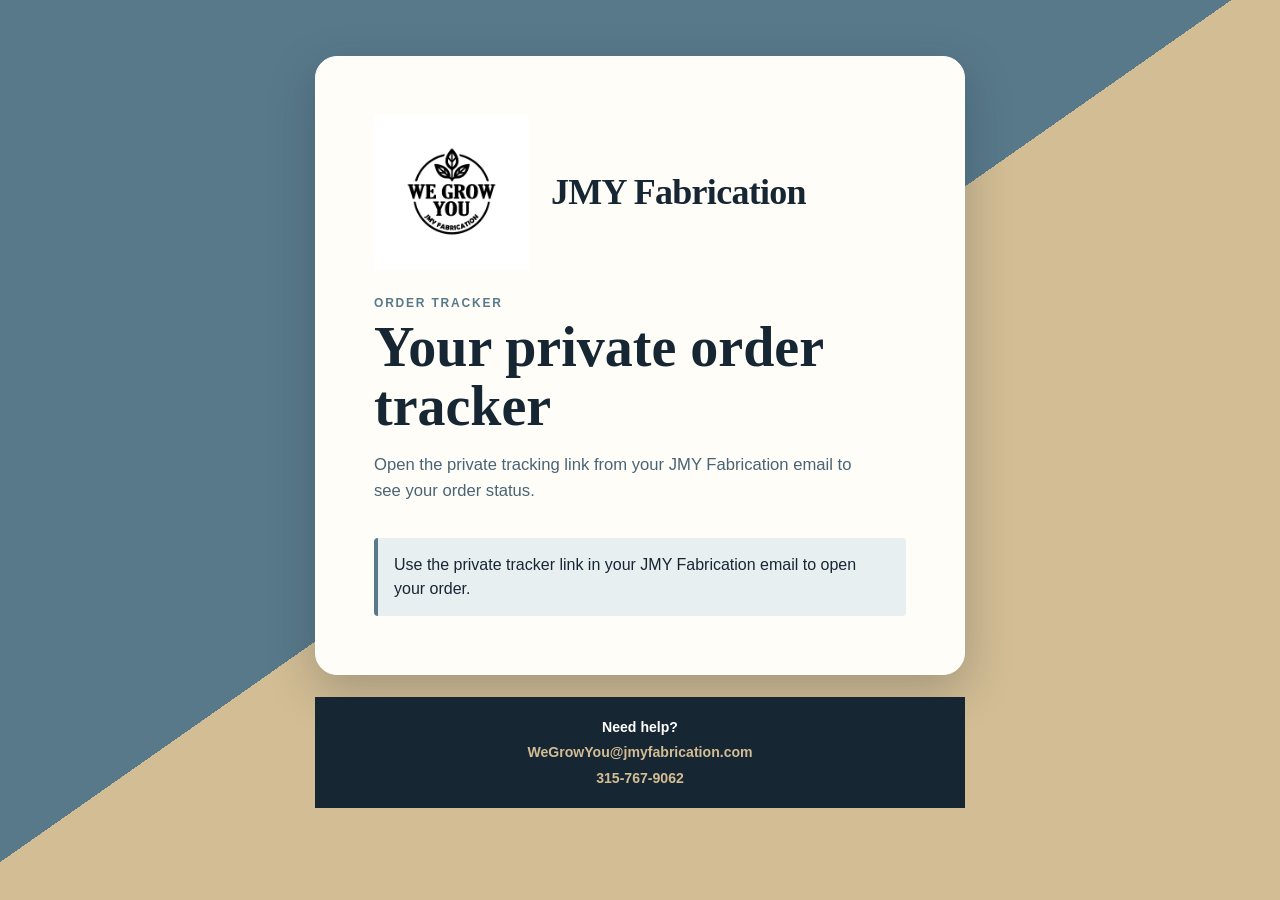
<file: index.html>
<!doctype html>
<html lang="en">
<head>
  <meta charset="UTF-8">
  <meta http-equiv="Content-Security-Policy" content="default-src 'self'; connect-src 'self' https://nuugxlkvqfnesvxkctaj.supabase.co; img-src 'self' data:; style-src 'self'; script-src 'self'; object-src 'none'; base-uri 'none'; form-action 'none'; upgrade-insecure-requests">
  <meta name="referrer" content="no-referrer">
  <meta name="robots" content="noindex, nofollow, noarchive">
  <meta name="viewport" content="width=device-width, initial-scale=1.0">
  <title>Track Your Order | JMY</title>
  <link rel="stylesheet" href="styles.css">
  <link rel="stylesheet" href="enhancements.css">
  <link rel="stylesheet" href="brand-lockup.css">
  <link rel="stylesheet" href="rewards.css?v=20260901">
</head>
<body>
  <main class="page-shell">
    <section class="tracker-card" aria-labelledby="page-title">
      <div class="brand-lockup"><img class="brand-logo" src="email-logo.jpg" alt="We Grow You"><span class="brand-name">JMY Fabrication</span></div>
      <p class="eyebrow">Order tracker</p>
      <h1 id="page-title">Your private order tracker</h1>
      <p class="intro">Open the private tracking link from your JMY Fabrication email to see your order status.</p>
      <section id="message" class="message" aria-live="polite" hidden></section>
      <section id="result" class="order-result" aria-live="polite" hidden>
        <div class="result-heading"><p class="eyebrow">Order details</p><span id="status-badge" class="status-badge"></span></div>
        <dl class="order-details">
          <div><dt>Order number</dt><dd id="result-order-number"></dd></div>
          <div><dt id="fulfillment-label">Estimated shipping date</dt><dd id="result-fulfillment-date"></dd></div>
          <div id="tracking-row" hidden><dt>Tracking number</dt><dd><a id="tracking-link" target="_blank" rel="noopener noreferrer"></a></dd></div>
        </dl>
        <p id="status-note" class="status-note"></p>
      </section>
      <section id="rewards-result" class="rewards-result" aria-live="polite" hidden>
        <p class="eyebrow">Private rewards tally</p>
        <h1 id="rewards-organization"></h1>
        <p class="intro rewards-intro">This page reflects the latest rewards information published by JMY Fabrication.</p>
        <div class="rewards-summary">
          <div><span>Store rewards earned</span><strong id="rewards-store-earned"></strong><small id="rewards-lifetime-pieces"></small></div>
          <div><span>Referral rewards earned</span><strong id="rewards-referral-earned"></strong><small id="rewards-referral-pieces"></small></div>
          <div><span>Rewards used</span><strong id="rewards-used"></strong></div>
          <div class="rewards-available"><span>Available rewards balance</span><strong id="rewards-available"></strong></div>
        </div>
        <h2>Rewards-use history</h2>
        <div id="rewards-transactions" class="rewards-transactions"></div>
        <p id="rewards-updated" class="status-note"></p>
      </section>
    </section>
    <footer class="support">
      <p>Need help?</p>
      <p><a href="mailto:WeGrowYou@jmyfabrication.com">WeGrowYou@jmyfabrication.com</a></p>
      <p><a href="tel:+13157679062">315-767-9062</a></p>
    </footer>
  </main>
  <script src="supabase-config.js"></script>
  <script src="secure-tracker.js?v=20260901-rewards"></script>
  <script src="rewards-tracker.js?v=20260901-2"></script>
</body>
</html>
</file>
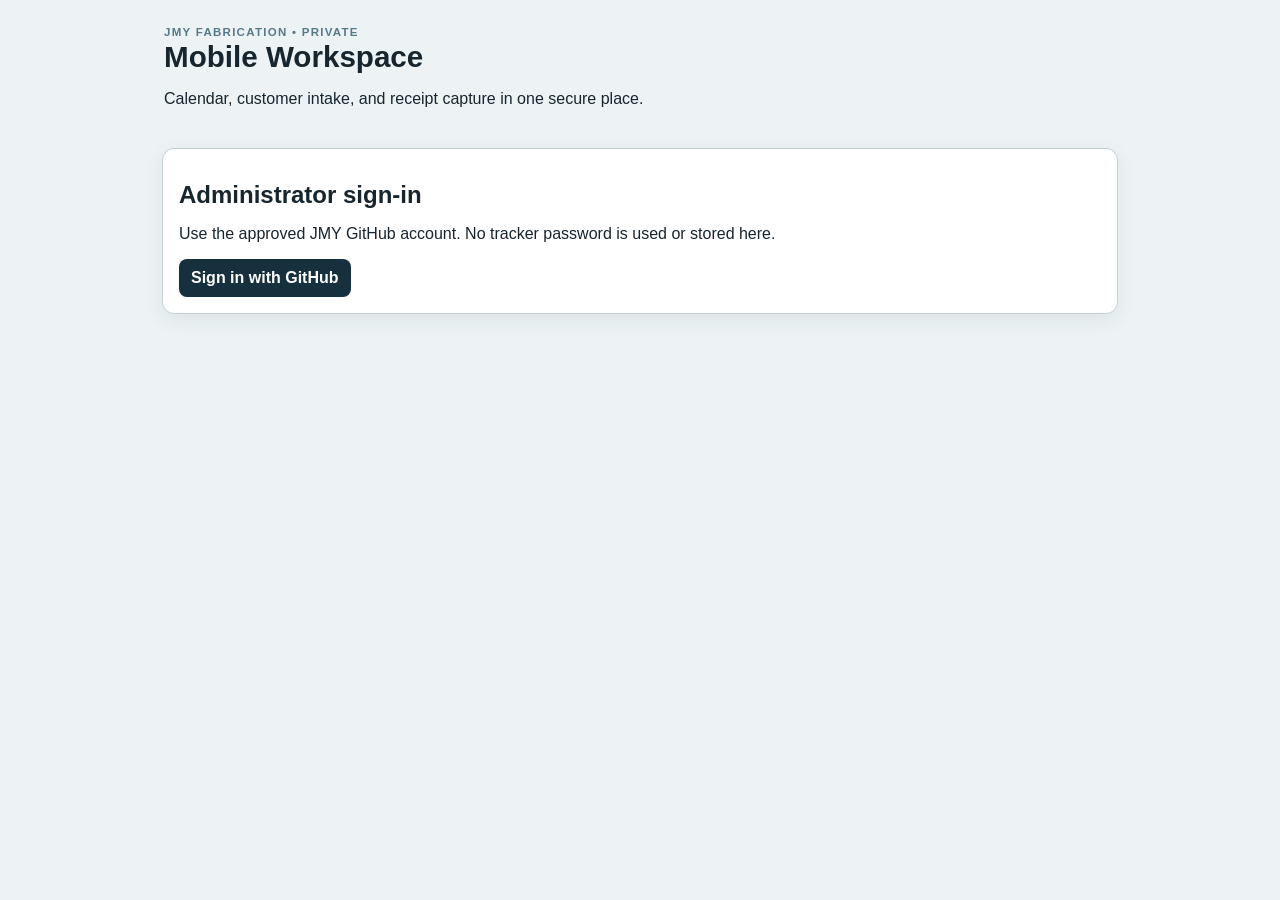
<file: mobile-calendar/index.html>
<!doctype html>
<html lang="en">
<head>
  <meta charset="UTF-8">
  <meta name="viewport" content="width=device-width,initial-scale=1">
  <meta name="referrer" content="no-referrer">
  <meta http-equiv="Content-Security-Policy" content="default-src 'self'; connect-src https://nuugxlkvqfnesvxkctaj.supabase.co; style-src 'self'; script-src 'self'; img-src 'self' data:; object-src 'none'; base-uri 'none'; form-action 'self' https://nuugxlkvqfnesvxkctaj.supabase.co; frame-ancestors 'none'">
  <title>JMY Mobile Workspace</title>
  <link rel="stylesheet" href="mobile-calendar.css?v=20260930-1">
  <link rel="stylesheet" href="mobile-calendar-extra.css?v=20260930-3">
</head>
<body>
  <main>
    <header><div><p class="eyebrow">JMY FABRICATION • PRIVATE</p><h1>Mobile Workspace</h1><p>Calendar, customer intake, and receipt capture in one secure place.</p></div><button id="sign-out" class="secondary" hidden>Sign out</button></header>
    <section id="sign-in-card" class="card"><h2>Administrator sign-in</h2><p>Use the approved JMY GitHub account. No tracker password is used or stored here.</p><button id="sign-in">Sign in with GitHub</button><p id="auth-message" class="message" hidden></p></section>
    <nav id="mobile-nav" class="view-switch card" hidden aria-label="Mobile tools"><button data-mobile-view="calendar">Calendar</button><button data-mobile-view="intake" class="secondary">Customer intake</button><button data-mobile-view="receipt" class="secondary">Receipt</button></nav>
    <section id="calendar-app" data-mobile-panel="calendar" hidden>
      <div class="security-note"><strong>Schedule information only</strong><span>Invoice time is shown as a generic JMY job. Prices, customers, files, payments, and invoice details stay on the office computer. The calendar refreshes automatically while this page and the office app are open.</span></div>
      <div class="view-switch card" aria-label="Calendar view"><button id="week-view">Week</button><button id="month-view" class="secondary">Month</button></div>
      <div class="toolbar card"><button id="previous-period" class="secondary">← Week</button><button id="today">Today</button><button id="next-period" class="secondary">Week →</button><button id="refresh" class="secondary">Refresh</button><button id="add-item">Add</button></div>
      <h2 id="week-label"></h2>
      <div id="week" class="week"></div>
      <div id="empty-period" class="card empty-period" hidden><strong>No schedule items are synced for this period.</strong><span>On the office computer, press <b>Sync mobile calendar</b>, then press Refresh here.</span></div>
      <p id="calendar-message" class="message" hidden></p>
    </section>
    <form id="intake-form" data-mobile-panel="intake" class="card mobile-form" hidden autocomplete="off"><div class="security-note"><strong>Encrypted before upload</strong><span>Customer information is unreadable in the online queue.</span></div><h2>Customer intake</h2><div class="grid"><label>Organization *<input name="organization" required></label><label>First name<input name="firstName"></label><label>Last name *<input name="lastName" required></label><label>Email<input name="email" type="email"></label><label>Phone<input name="phone" type="tel"></label><label>Needed by<input name="dueDate" type="date"></label><label class="wide">Address<textarea name="address" rows="2"></textarea></label><label>Project type<input name="projectType"></label><label>Approximate quantity<input name="quantity" type="number" min="0"></label><label class="wide">Colors, sizes, measurements, and project notes<textarea name="notes" rows="5"></textarea></label></div><label>Private password *<input class="encryption-password" type="password" minlength="12" required><small>Use this password when importing at the office. It is never uploaded.</small></label><label class="complete"><input type="checkbox" required> No payment-card, Social Security, medical, password, or identification information is included.</label><button type="submit">Encrypt and send intake</button><p class="message form-message" hidden></p></form>
    <form id="receipt-form" data-mobile-panel="receipt" class="card mobile-form" hidden autocomplete="off"><div class="security-note"><strong>Encrypted before upload</strong><span>The receipt image and expense details are unreadable in the online queue.</span></div><h2>Receipt capture</h2><div class="grid"><label class="wide">Receipt photo or PDF *<input name="receipt" type="file" accept="image/*,.pdf" capture="environment" required><small>Maximum 4 MB.</small></label><label>Vendor *<input name="vendor" required></label><label>Date *<input name="date" type="date" required></label><label>Category<select name="category"><option>Materials</option><option>DTF</option><option>Outsourced Production</option><option>Shipping/Postage</option><option>Merchant Fees</option><option>Office</option><option>Software</option><option>Equipment</option><option>Advertising</option><option>Rent/Utilities</option><option>Vehicle/Delivery</option><option>Professional Services</option><option>Other</option></select></label><label>Description<input name="description"></label><label>Pre-tax amount<input name="preTax" type="number" min="0" step=".01"></label><label>Tax paid<input name="taxPaid" type="number" min="0" step=".01"></label><label>Total *<input name="total" type="number" min="0" step=".01" required></label><label class="wide">Notes<textarea name="notes" rows="3"></textarea></label></div><label>Private password *<input class="encryption-password" type="password" minlength="12" required><small>Use this password when reviewing at the office. It is never uploaded.</small></label><label class="complete"><input type="checkbox" required> No card, bank-account, Social Security, medical, or identification information is visible.</label><button type="submit">Encrypt and send receipt</button><p class="message form-message" hidden></p></form>
  </main>
  <dialog id="editor"><form id="editor-form">
    <div class="dialog-title"><h2 id="editor-title">Add schedule item</h2><button type="button" id="close-editor" class="icon secondary" aria-label="Close">×</button></div>
    <label>Type<select id="item-type"><option value="appointment">Appointment</option><option value="task">Task</option></select></label>
    <label>Title<input id="item-title" maxlength="150" required placeholder="Example: Matt doctor"></label>
    <div class="grid"><label>Date<input id="item-date" type="date" required></label><label>Start time<input id="item-time" type="time" min="07:00" max="21:00" step="1800" required></label><label>Duration<select id="item-duration"><option value="10">10 minutes</option><option value="20">20 minutes</option><option value="30" selected>30 minutes</option><option value="60">1 hour</option><option value="90">1½ hours</option><option value="120">2 hours</option><option value="180">3 hours</option><option value="240">4 hours</option></select></label><label>Priority<select id="item-priority"><option>Normal</option><option>Urgent</option></select></label><label>Assigned to<input id="item-assignee" maxlength="100" placeholder="Optional"></label></div>
    <label class="complete"><input id="item-completed" type="checkbox"> Completed</label>
    <button type="submit">Save</button>
  </form></dialog>
  <script src="supabase-config.js"></script>
  <script src="mobile-calendar.js?v=20260930-4"></script>
</body>
</html>
</file>
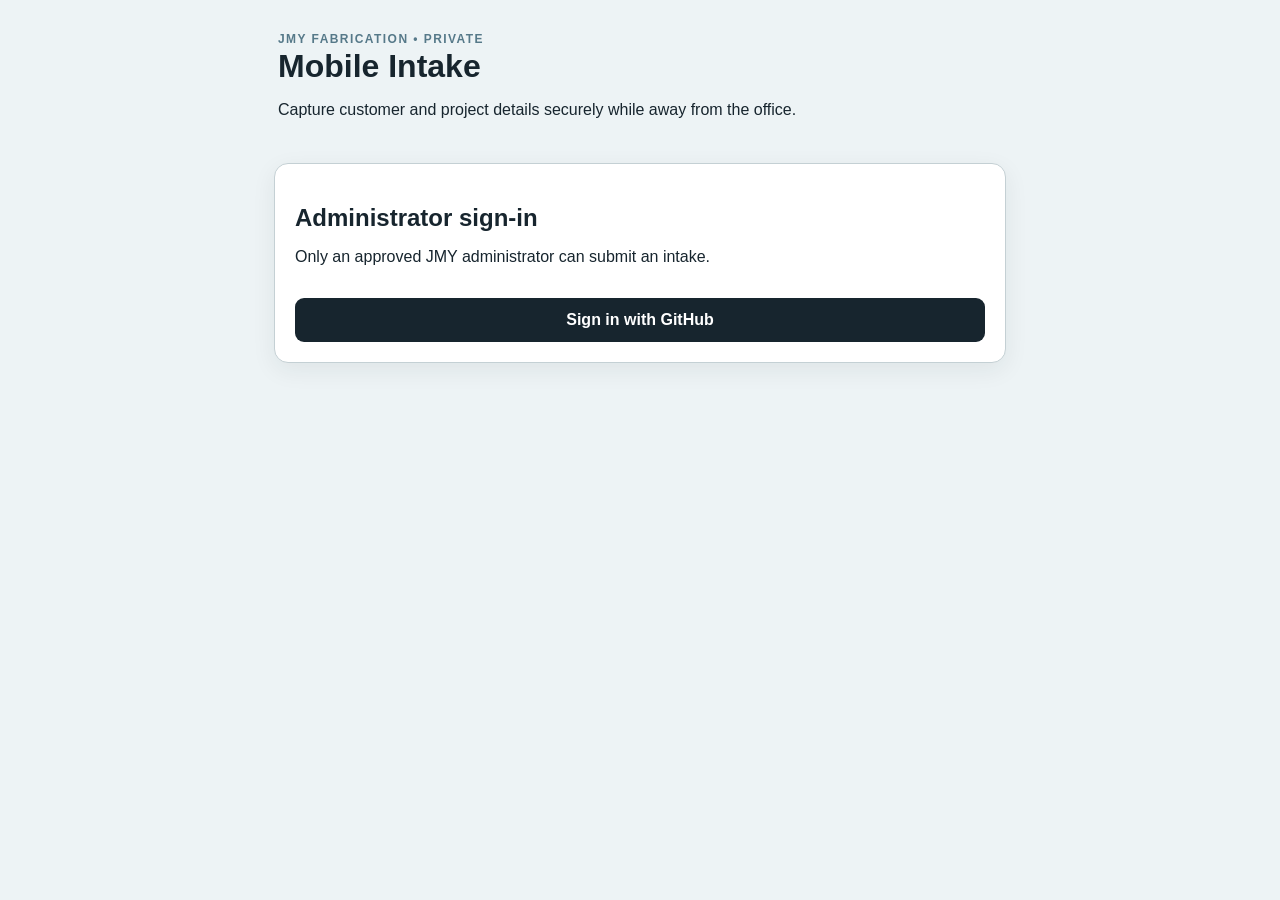
<file: mobile-intake/index.html>
<!doctype html>
<html lang="en">
<head>
  <meta charset="UTF-8">
  <meta name="viewport" content="width=device-width,initial-scale=1">
  <meta name="referrer" content="no-referrer">
  <meta http-equiv="Content-Security-Policy" content="default-src 'self'; connect-src https://nuugxlkvqfnesvxkctaj.supabase.co; style-src 'self'; script-src 'self'; img-src 'self' data:; object-src 'none'; base-uri 'none'; form-action 'self' https://nuugxlkvqfnesvxkctaj.supabase.co">
  <title>JMY Mobile Intake</title>
  <link rel="stylesheet" href="mobile-intake.css?v=20260902-1">
</head>
<body><main>
  <header><p class="eyebrow">JMY FABRICATION • PRIVATE</p><h1>Mobile Intake</h1><p>Capture customer and project details securely while away from the office.</p></header>
  <section id="sign-in-card" class="card"><h2>Administrator sign-in</h2><p>Only an approved JMY administrator can submit an intake.</p><button id="sign-in" type="button">Sign in with GitHub</button><p id="auth-message" class="message" hidden></p></section>
  <form id="intake-form" class="card" hidden autocomplete="off">
    <div class="security-note"><strong>Encrypted before upload</strong><span>Names, contact details, sizes, measurements, and notes are unreadable in the online queue.</span></div>
    <h2>Customer</h2><div class="grid">
      <label>Organization<input name="organization" required></label><label>First name<input name="firstName" autocomplete="given-name"></label><label>Last name<input name="lastName" autocomplete="family-name" required></label><label>Email<input name="email" type="email" autocomplete="email"></label><label>Phone<input name="phone" type="tel" autocomplete="tel"></label><label class="wide">Address<textarea name="address" rows="2" autocomplete="street-address"></textarea></label>
    </div>
    <h2>Project</h2><div class="grid">
      <label>Project type<input name="projectType" placeholder="Apparel, sign, printing…"></label><label>Needed by<input name="dueDate" type="date"></label><label>Approximate quantity<input name="quantity" type="number" min="0" step="1"></label><label>Colors<input name="colors"></label><label class="wide">Sizes and quantities<textarea name="sizes" rows="3" placeholder="Example: S–2, M–6, L–8, XL–4"></textarea></label><label class="wide">Measurements<textarea name="measurements" rows="4" placeholder="Label every measurement and include units."></textarea></label><label class="wide">Project details and notes<textarea name="notes" rows="5"></textarea></label>
    </div>
    <label>Encryption password<input id="encryption-password" type="password" minlength="12" autocomplete="off" required><small>Use the same private intake password when importing on the office computer. It is never uploaded or saved.</small></label>
    <label class="confirm"><input id="no-sensitive-data" type="checkbox" required> This entry contains no payment-card number, Social Security number, account password, medical record, or identification document.</label>
    <button id="submit-intake" type="submit">Encrypt and save intake</button><p id="form-message" class="message" hidden></p>
  </form>
</main><script src="../supabase-config.js"></script><script src="mobile-intake.js?v=20260902-1"></script></body>
</html>
</file>
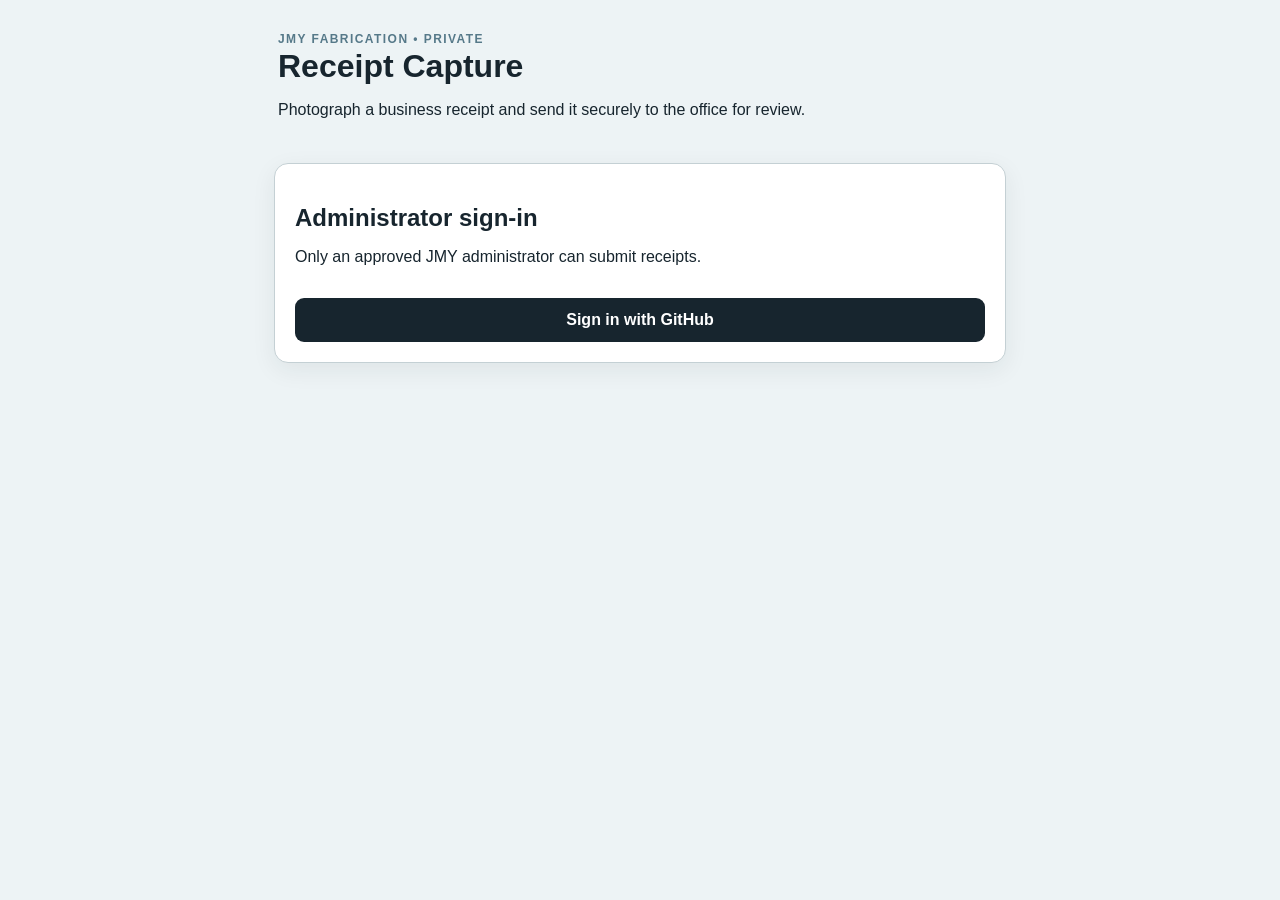
<file: mobile-receipts/index.html>
<!doctype html><html lang="en"><head><meta charset="UTF-8"><meta name="viewport" content="width=device-width,initial-scale=1"><meta name="referrer" content="no-referrer"><meta http-equiv="Content-Security-Policy" content="default-src 'self'; connect-src https://nuugxlkvqfnesvxkctaj.supabase.co; style-src 'self'; script-src 'self'; img-src 'self' data:; object-src 'none'; base-uri 'none'; form-action 'self' https://nuugxlkvqfnesvxkctaj.supabase.co"><title>JMY Receipt Capture</title><link rel="stylesheet" href="mobile-receipts.css"></head>
<body><main><header><p class="eyebrow">JMY FABRICATION • PRIVATE</p><h1>Receipt Capture</h1><p>Photograph a business receipt and send it securely to the office for review.</p></header>
<section id="sign-in-card" class="card"><h2>Administrator sign-in</h2><p>Only an approved JMY administrator can submit receipts.</p><button id="sign-in" type="button">Sign in with GitHub</button><p id="auth-message" class="message" hidden></p></section>
<form id="receipt-form" class="card" hidden autocomplete="off"><div class="security-note"><strong>Encrypted before upload</strong><span>The photo and every expense detail are encrypted on this phone. The online queue cannot read them.</span></div><div class="grid">
<label class="wide">Receipt photo or PDF *<input id="receipt-file" name="receipt" type="file" accept="image/*,.pdf" capture="environment" required><small>Maximum 4 MB. Use the rear camera when your phone offers it.</small></label>
<label>Vendor *<input name="vendor" required maxlength="160"></label><label>Date *<input name="date" type="date" required></label>
<label>Category<select name="category"><option>Materials</option><option>DTF</option><option>Outsourced Production</option><option>Shipping/Postage</option><option>Merchant Fees</option><option>Office</option><option>Software</option><option>Equipment</option><option>Advertising</option><option>Rent/Utilities</option><option>Vehicle/Delivery</option><option>Professional Services</option><option>Other</option></select></label>
<label>Description<input name="description" maxlength="500"></label><label>Pre-tax amount<input name="preTax" type="number" min="0" step=".01"></label><label>Tax paid<input name="taxPaid" type="number" min="0" step=".01"></label><label>Total *<input name="total" type="number" min="0" step=".01" required></label><label class="wide">Notes<textarea name="notes" rows="3"></textarea></label></div>
<label>Receipt password *<input id="encryption-password" type="password" minlength="12" autocomplete="off" required><small>Enter this same password on the office computer. It is never uploaded or saved.</small></label>
<label class="confirm"><input type="checkbox" required> This receipt contains no payment-card number, bank account number, Social Security number, medical information, or identification document.</label><button id="submit-receipt" type="submit">Encrypt and send receipt</button><p id="form-message" class="message" hidden></p></form></main>
<script src="../supabase-config.js"></script><script src="mobile-receipts.js"></script></body></html>
</file>
<file: styles.css>
:root{--ink:#172633;--muted:#496475;--paper:#fffdf8;--slate:#58798a;--cream:#d2bd94;--line:#e6d9bf}*{box-sizing:border-box}body{margin:0;min-height:100vh;color:var(--ink);background:linear-gradient(145deg,#58798a 0%,#58798a 48%,#d2bd94 48%,#d2bd94 100%);font-family:Arial,sans-serif}.page-shell{width:min(100% - 32px,650px);margin:0 auto;padding:56px 0 36px}.tracker-card{padding:clamp(30px,7vw,58px);background:var(--paper);border:1px solid #fff;border-radius:22px;box-shadow:0 16px 46px #17263340}.brand-logo{display:block;width:155px;height:155px;object-fit:contain;margin:0 0 10px}.eyebrow{margin:26px 0 8px;color:var(--slate);font-size:.75rem;font-weight:700;letter-spacing:.15em;text-transform:uppercase}h1,h2{margin:0;font-family:Georgia,serif;line-height:1.05}h1{font-size:clamp(2.2rem,8vw,3.5rem)}h2{font-size:1.4rem}.intro{max-width:500px;margin:16px 0 33px;color:var(--muted);font-size:1.04rem;line-height:1.6}label{display:block;margin:16px 0 8px;font-weight:700;font-size:.94rem}.search-row{display:flex;gap:10px}input,select{min-width:0;width:100%;padding:14px 15px;color:var(--ink);border:1px solid #a6b2b5;border-radius:8px;background:white;font:inherit}input:focus,select:focus{outline:3px solid #58798a40;border-color:var(--slate)}button{padding:14px 19px;border:0;border-radius:8px;background:var(--slate);color:#fff;cursor:pointer;font-weight:700}button:hover{background:#3d6072}.field-help{margin:8px 0 0;color:var(--muted);font-size:.82rem}.message{margin-top:27px;padding:15px 16px;border-left:4px solid var(--slate);border-radius:4px;background:#e8eff1;line-height:1.5}.order-result{margin-top:32px;padding-top:25px;border-top:1px solid var(--line)}.result-heading{display:flex;align-items:center;justify-content:space-between;gap:15px}.result-heading .eyebrow{margin:0}.status-badge{padding:6px 10px;border-radius:999px;background:#efe6d4;color:#5a4b36;font-size:.78rem;font-weight:700}.status-badge.shipped{background:#dceee5;color:#23654d}.status-badge.ready-for-pickup{background:#e2e9f2;color:#3c5d7a}.order-details{display:grid;grid-template-columns:1fr 1fr;margin:22px 0 18px;border:1px solid var(--line);border-radius:10px;overflow:hidden}.order-details div{padding:15px;border-bottom:1px solid var(--line)}.order-details div:nth-last-child(-n+2){border-bottom:0}.order-details div:nth-child(odd){border-right:1px solid var(--line)}dt{margin-bottom:5px;color:var(--muted);font-size:.76rem;font-weight:700;letter-spacing:.06em;text-transform:uppercase}dd{margin:0;font-weight:600;line-height:1.35}.status-note{margin:0;color:var(--muted);line-height:1.55;font-size:.92rem}.admin-orders{margin-top:38px;padding-top:25px;border-top:1px solid var(--line)}.admin-orders h2{margin-bottom:16px}.admin-order{display:flex;justify-content:space-between;align-items:center;gap:16px;padding:13px 0;border-top:1px solid var(--line)}.admin-order p{margin:0;line-height:1.4}.delete-order{background:#8a3e35;padding:9px 12px;font-size:.8rem}.delete-order:hover{background:#6f2f28}.support{margin:22px 0 0;padding:20px;text-align:center;color:#fff;background:#172633;font-size:.88rem;line-height:1.45}.support p{margin:0 0 5px}.support p:first-child{font-weight:700}.support p:last-child{margin-bottom:0}.support a{color:var(--cream);font-weight:700;text-decoration:none}.support a:hover,.support a:focus{text-decoration:underline}@media(max-width:510px){.page-shell{width:min(100% - 22px,650px);padding-top:22px}.tracker-card{border-radius:16px}.brand-logo{width:125px;height:125px}.search-row,.admin-order{flex-direction:column;align-items:stretch}.order-details{grid-template-columns:1fr}.order-details div{border-right:0!important}.order-details div:nth-last-child(2){border-bottom:1px solid var(--line)}button{width:100%}}
</file>
<file: enhancements.css>
.checkbox-label{display:flex;align-items:center;gap:10px}.checkbox-label input{width:auto}.form-actions,.order-actions{display:flex;gap:10px;flex-wrap:wrap}.secondary,.edit-order,.regenerate-order-link{background:#425a67}.copy-order-link{background:#58798a}.admin-order>div:first-child{flex:1}.order-actions button{padding:9px 12px;font-size:.8rem}.message.error{border-left-color:#8a3e35;background:#f6e8e6}.status-badge.delivered,.status-badge.complete{background:#dceee5;color:#23654d}#tracking-link{color:var(--slate);text-decoration:underline;font-weight:700}@media(max-width:510px){.form-actions,.order-actions{flex-direction:column}.order-actions button{width:100%}}
</file>
<file: brand-lockup.css>
.brand-lockup {
  display: flex;
  align-items: center;
  gap: 22px;
  margin: 0 0 10px;
}
.brand-lockup .brand-logo {
  flex: 0 0 auto;
  margin: 0;
}
.brand-name {
  color: var(--ink);
  font-family: Georgia, serif;
  font-size: clamp(1.55rem, 5vw, 2.25rem);
  font-weight: 700;
  line-height: 1.05;
  letter-spacing: -.02em;
  white-space: nowrap;
}
@media (max-width: 510px) {
  .brand-lockup { gap: 14px; }
  .brand-name { font-size: 1.35rem; white-space: normal; }
}
</file>
<file: rewards.css>
.rewards-result { margin-top: 8px; }
.rewards-result > .eyebrow { margin-top: 18px; }
.rewards-intro { margin-bottom: 22px; }
.rewards-summary { display: grid; grid-template-columns: 1fr 1fr; gap: 12px; margin: 20px 0 28px; }
.rewards-summary > div { padding: 16px; border: 1px solid var(--line); border-radius: 10px; background: #f7f3e9; }
.rewards-summary span,
.rewards-summary small { display: block; color: var(--muted); font-size: .78rem; font-weight: 700; }
.rewards-summary strong { display: block; margin: 5px 0; font-size: 1.45rem; }
.rewards-summary .rewards-available { grid-column: 1 / -1; border: 2px solid var(--slate); background: #e8eff1; }
.rewards-summary .rewards-available strong { font-size: 2rem; color: var(--slate); }
.rewards-transactions { margin: 14px 0 22px; border-top: 1px solid var(--line); }
.rewards-transaction { display: grid; grid-template-columns: 110px 1fr auto; gap: 12px; padding: 12px 0; border-bottom: 1px solid var(--line); }
.rewards-transaction strong { text-align: right; }
.rewards-empty { color: var(--muted); line-height: 1.5; }

@media (max-width: 510px) {
  .rewards-summary { grid-template-columns: 1fr; }
  .rewards-summary .rewards-available { grid-column: auto; }
  .rewards-transaction { grid-template-columns: 1fr auto; }
  .rewards-transaction span:first-child { grid-column: 1 / -1; }
}
</file>
<file: mobile-calendar/mobile-calendar.css>
:root{font-family:Arial,sans-serif;color:#17252e;background:#edf3f5;color-scheme:light}*{box-sizing:border-box}body{margin:0}main{width:min(980px,100%);margin:auto;padding:18px 12px 60px}header{display:flex;justify-content:space-between;align-items:start;gap:14px;padding:8px 2px 14px}h1{margin:.1rem 0;font-size:1.85rem}h2{margin:1rem 0 .6rem}.eyebrow{margin:0;color:#567989;font-size:.72rem;font-weight:900;letter-spacing:.11em}.card{margin:10px 0;padding:16px;border:1px solid #c4d0d4;border-radius:12px;background:#fff;box-shadow:0 6px 20px #17252e12}.security-note{display:grid;gap:4px;padding:12px;border-left:5px solid #3f7d57;border-radius:8px;background:#edf7f0}.security-note span,.day-empty,.empty-period span{color:#52616a}.view-switch{display:flex;gap:8px;padding:8px}.view-switch button{min-width:92px}.toolbar{display:grid;grid-template-columns:1fr 1fr 1fr 1fr 1.1fr;gap:8px}.week{display:grid;gap:10px}.day{scroll-margin-top:10px;overflow:hidden;border:1px solid #c4d0d4;border-radius:10px;background:#fff}.day.today{border:2px solid #315f72;box-shadow:0 0 0 3px #315f7222}.day-header{display:flex;justify-content:space-between;padding:10px 12px;background:#dce8ed;color:#17303d}.day.today .day-header{background:#315f72;color:#fff}.slots{display:grid}.slot{display:grid;grid-template-columns:74px 1fr;min-height:34px;border-top:1px solid #e1e7e9}.slot-time{padding:9px 6px;color:#52616a;font-size:.76rem;font-weight:800}.slot-items{display:grid;gap:6px;padding:4px;border-left:1px solid #dfe5e7}.item{width:100%;margin:0;padding:8px 10px;border:1px solid #91aab4;border-left:5px solid #315f72;border-radius:6px;background:#edf3f5;color:#17252e;text-align:left}.item.appointment{border-color:#b69b6d;border-left-color:#8a6a35;background:#f7efe0}.item.task{border-color:#7ca08a;border-left-color:#3f7d57;background:#edf7f0}.item.completed{opacity:.58;text-decoration:line-through}.item strong,.item small{display:block;white-space:normal}.item small{margin-top:2px;color:#52616a}.day-empty{padding:10px 12px;font-style:italic}.month{display:grid;grid-template-columns:repeat(7,minmax(0,1fr));gap:1px;padding:1px;border:1px solid #b8c7cc;border-radius:10px;background:#b8c7cc;overflow:hidden}.month-heading{padding:9px 4px;background:#dce8ed;color:#17303d;text-align:center;font-size:.78rem;font-weight:900}.month-day{min-height:116px;padding:7px;background:#fff}.month-day.outside{background:#f4f6f7;color:#829097}.month-day.today{background:#edf4f7;box-shadow:inset 0 0 0 3px #315f72}.month-number{display:block;margin-bottom:5px;font-weight:900}.month-items{display:grid;gap:4px}.month .item{padding:5px 6px;border-left-width:4px;font-size:.74rem;line-height:1.15}.month .item small{display:none}.empty-period{display:grid;gap:5px;text-align:center}.empty-period[hidden]{display:none}button,input,select{font:inherit}button{padding:10px 12px;border:0;border-radius:8px;background:#17303d;color:#fff;font-weight:900;cursor:pointer}.secondary{border:1px solid #9cacb2;background:#fff;color:#17303d}.message{padding:12px;border-radius:8px;background:#e8eff1}.message.error{background:#f7e5e2;color:#9b3428}dialog{width:min(540px,calc(100% - 24px));padding:0;border:0;border-radius:14px;box-shadow:0 20px 70px #17252e55}dialog::backdrop{background:#17252e88}#editor-form{display:grid;gap:13px;padding:18px}.dialog-title{display:flex;justify-content:space-between;align-items:center}.dialog-title h2{margin:0}.icon{width:42px;padding:8px;font-size:1.3rem}label{display:grid;gap:5px;font-weight:800}.grid{display:grid;grid-template-columns:1fr 1fr;gap:12px}input,select{width:100%;padding:11px;border:1px solid #9cacb2;border-radius:8px;background:#fff}.complete{display:flex;align-items:center;gap:8px}.complete input{width:auto}@media(max-width:700px){header{display:block}.toolbar{grid-template-columns:1fr 1fr}.toolbar #add-item{grid-column:span 2}.grid{grid-template-columns:1fr}.day-header{position:sticky;top:0}.slot{grid-template-columns:68px 1fr}.month{font-size:.86rem}.month-day{min-height:90px;padding:4px}.month .item{padding:4px;font-size:.68rem}.month-heading{font-size:.66rem;padding:7px 1px}}
</file>
<file: mobile-calendar/mobile-calendar-extra.css>
.unscheduled{display:grid;grid-template-columns:74px 1fr;border-top:1px solid #d6e0e3;background:#f7f9fa}.unscheduled>strong{padding:10px 6px;color:#52616a;font-size:.76rem;text-transform:uppercase}.unscheduled>div{display:grid;gap:6px;padding:5px;border-left:1px solid #dfe5e7}.completed-list{display:grid;grid-template-columns:74px 1fr;border-top:1px solid #d6e0e3;background:#f0f1f2}.completed-list>strong{padding:10px 6px;color:#52616a;font-size:.76rem;text-transform:uppercase}.completed-list>div{display:grid;gap:6px;padding:5px;border-left:1px solid #dfe5e7}.completed-list .item{border-color:#aeb3b7;border-left-color:#747b80;background:#e2e4e6;color:#4f565b;opacity:.75}.completed-list .item small{color:#636a6f}@media(max-width:700px){.unscheduled,.completed-list{grid-template-columns:68px 1fr}}
.receipt-link{width:max-content;margin-top:7px;padding:9px 11px;border-radius:8px;background:#17303d;color:#fff;text-decoration:none;font-weight:900}
.mobile-form{display:grid;gap:14px}.mobile-form[hidden]{display:none}.mobile-form textarea{width:100%;padding:11px;border:1px solid #9cacb2;border-radius:8px;font:inherit;resize:vertical}.mobile-form small{color:#52616a;font-weight:400}.wide{grid-column:1/-1}#mobile-nav{grid-template-columns:repeat(3,1fr)}
#mobile-nav[hidden],[data-mobile-panel][hidden]{display:none!important}
.item.urgent{border-color:#c95b50;border-left-color:#a62e25;background:#fde9e7;color:#721d17}
</file>
<file: mobile-intake/mobile-intake.css>
:root{font-family:Arial,sans-serif;color:#17252e;background:#edf3f5;color-scheme:light}*{box-sizing:border-box}body{margin:0}main{width:min(760px,100%);margin:auto;padding:22px 14px 60px}header{padding:10px 4px 16px}h1{margin:.15rem 0;font-size:2rem}h2{margin:1.25rem 0 .65rem}.eyebrow{margin:0;color:#567989;font-size:.75rem;font-weight:900;letter-spacing:.12em}.card{margin:12px 0;padding:20px;border:1px solid #c4d0d4;border-radius:14px;background:#fff;box-shadow:0 7px 24px #17252e12}.grid{display:grid;grid-template-columns:1fr 1fr;gap:14px}label{display:grid;gap:6px;font-weight:800}.wide{grid-column:1/-1}input,textarea,button{width:100%;font:inherit}input,textarea{padding:12px;border:1px solid #9cacb2;border-radius:8px;background:#fff}textarea{resize:vertical}button{margin-top:16px;padding:13px;border:0;border-radius:9px;background:#17252e;color:#fff;font-weight:900;cursor:pointer}button:disabled{opacity:.55}.security-note{display:grid;gap:4px;padding:13px;border-left:5px solid #3f7d57;border-radius:8px;background:#edf7f0}.security-note span,small{color:#52616a;font-weight:400;line-height:1.45}.confirm{display:grid;grid-template-columns:auto 1fr;align-items:start;gap:10px;margin-top:18px;line-height:1.4}.confirm input{width:auto;margin-top:3px}.message{padding:12px;border-radius:8px;background:#e8eff1;line-height:1.4}.message.error{background:#f7e5e2;color:#9b3428}@media(max-width:560px){.grid{grid-template-columns:1fr}.wide{grid-column:auto}.card{padding:16px}}
</file>
<file: mobile-receipts/mobile-receipts.css>
:root{font-family:Arial,sans-serif;color:#17252e;background:#edf3f5;color-scheme:light}*{box-sizing:border-box}body{margin:0}main{width:min(760px,100%);margin:auto;padding:22px 14px 60px}header{padding:10px 4px 16px}h1{margin:.15rem 0;font-size:2rem}h2{margin:1.25rem 0 .65rem}.eyebrow{margin:0;color:#567989;font-size:.75rem;font-weight:900;letter-spacing:.12em}.card{margin:12px 0;padding:20px;border:1px solid #c4d0d4;border-radius:14px;background:#fff;box-shadow:0 7px 24px #17252e12}.grid{display:grid;grid-template-columns:1fr 1fr;gap:14px}label{display:grid;gap:6px;font-weight:800}.wide{grid-column:1/-1}input,textarea,select,button{width:100%;font:inherit}input,textarea,select{padding:12px;border:1px solid #9cacb2;border-radius:8px;background:#fff}textarea{resize:vertical}button{margin-top:16px;padding:13px;border:0;border-radius:9px;background:#17252e;color:#fff;font-weight:900;cursor:pointer}button:disabled{opacity:.55}.security-note{display:grid;gap:4px;padding:13px;border-left:5px solid #3f7d57;border-radius:8px;background:#edf7f0}.security-note span,small{color:#52616a;font-weight:400;line-height:1.45}.confirm{display:grid;grid-template-columns:auto 1fr;align-items:start;gap:10px;margin-top:18px;line-height:1.4}.confirm input{width:auto;margin-top:3px}.message{padding:12px;border-radius:8px;background:#e8eff1;line-height:1.4}.message.error{background:#f7e5e2;color:#9b3428}@media(max-width:560px){.grid{grid-template-columns:1fr}.wide{grid-column:auto}.card{padding:16px}}
</file>
